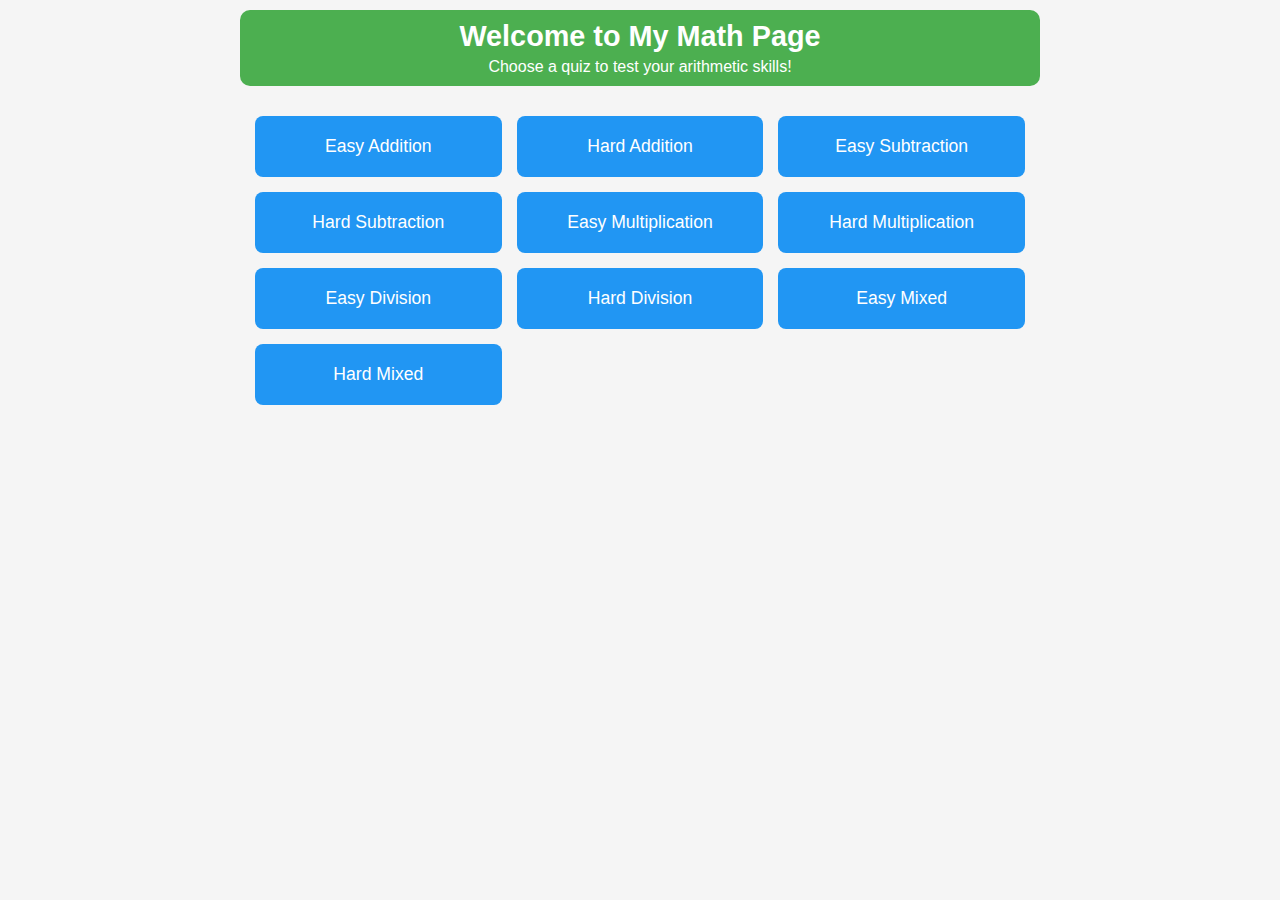
<file: index.html>
<!DOCTYPE html>
<html lang="en">
<head>
    <meta charset="UTF-8">
    <meta name="viewport" content="width=device-width, initial-scale=1.0">
    <title>My Math Page</title>
    <link rel="stylesheet" href="style.css">
</head>
<body>
    <div class="header">
        <h1>Welcome to My Math Page</h1>
        <p>Choose a quiz to test your arithmetic skills!</p>
    </div>

    <div class="quiz-grid">
        <button class="quiz-button" onclick="window.location.href='add1.html'">
            Easy Addition
        </button>
        <button class="quiz-button" onclick="window.location.href='add2.html'">
            Hard Addition
        </button>
        <button class="quiz-button" onclick="window.location.href='sub1.html'">
            Easy Subtraction
        </button>
        <button class="quiz-button" onclick="window.location.href='sub2.html'">
            Hard Subtraction
        </button>
        <button class="quiz-button" onclick="window.location.href='mul1.html'">
            Easy Multiplication
        </button>
        <button class="quiz-button" onclick="window.location.href='mul2.html'">
            Hard Multiplication
        </button>
        <button class="quiz-button" onclick="window.location.href='div1.html'">
            Easy Division
        </button>
        <button class="quiz-button" onclick="window.location.href='div2.html'">
            Hard Division
        </button>
        <button class="quiz-button" onclick="window.location.href='mix1.html'">
            Easy Mixed
        </button>
        <button class="quiz-button" onclick="window.location.href='mix2.html'">
            Hard Mixed
        </button>
    </div>

    <script>
        function navigateToQuiz(quizType) {
            // This will be updated when we create the individual quiz pages
            alert(`Navigating to ${quizType} quiz... (Page will be created in next step)`);
            // Will be updated to: window.location.href = `${quizType}.html`;
        }
    </script>
</body>
</html>
</file>
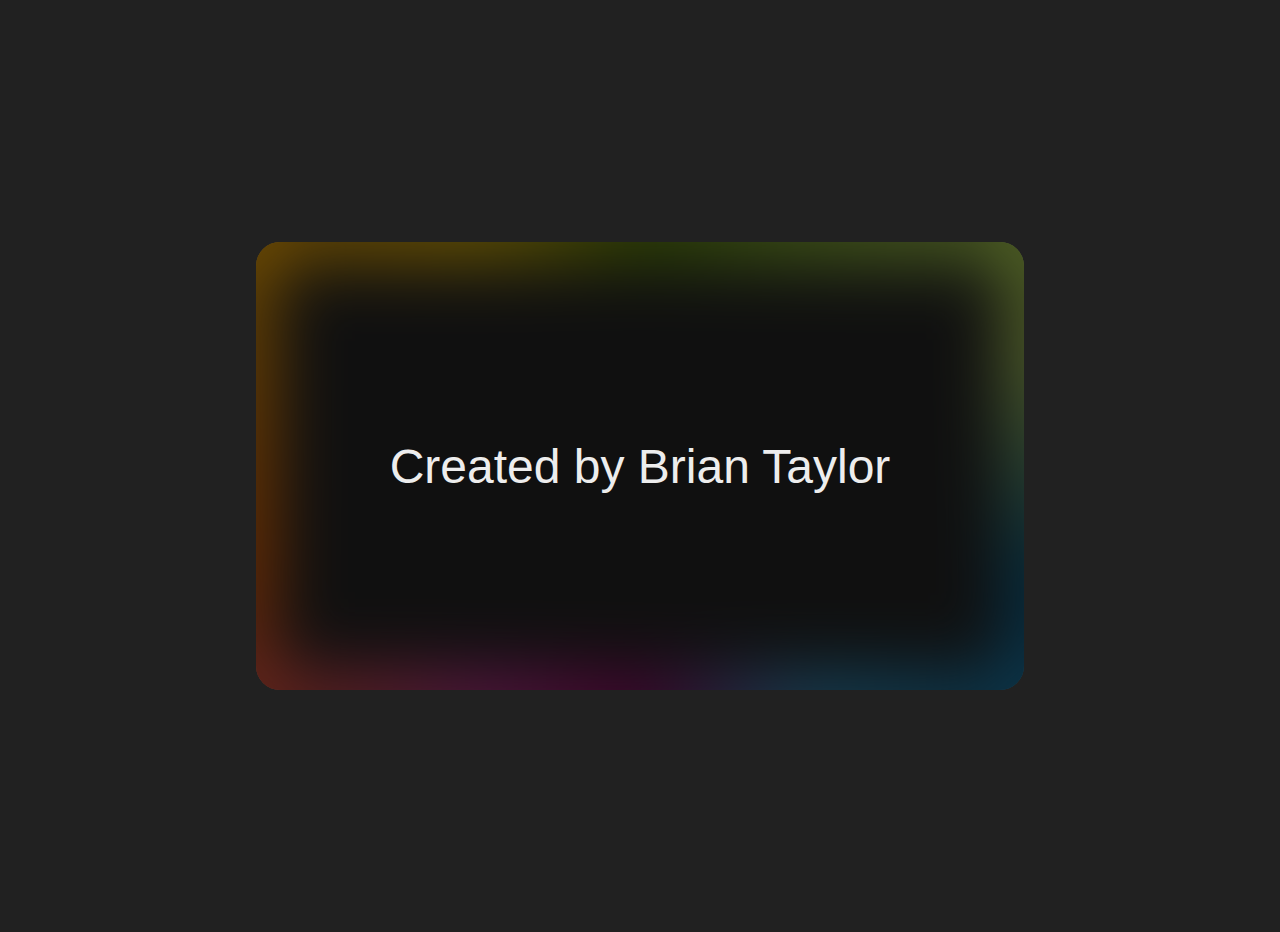
<file: about.html>
<!DOCTYPE html>
<html>
<head>
    <style>
        @property --a {
            syntax: '<angle>';
            initial-value: 0deg;
            inherits: false;
        }

        .card {
            overflow: hidden;
            position: relative;
            width: Min(20em, 80vmin);
            aspect-ratio: 1.8;
            border-radius: .5em;
            place-self: center;
            place-content: center;
            padding: .5em;
            color: #ededed;
            font: clamp(1em, 3vw + 3vh, 3em) sans-serif;
            text-align: center;
            /*text-transform: uppercase;*/
            text-wrap: balance;
            background: rgba(0, 0, 0, 0.5);
        }

        .card::before {
            position: absolute;
            z-index: -1;
            inset: -1em;
            border: solid 1.25em;
            border-image: conic-gradient(
                from var(--a),
                #669900, #99cc33, #ccee66,
                #006699, #3399cc, #990066,
                #cc3399, #ff6600, #ff9900,
                #ffcc00, #669900
            ) 1;
            filter: blur(.75em);
            animation: a 4s linear infinite;
            content: '';
        }

        @keyframes a { 
            to { 
                --a: 1turn 
            } 
        }

        html { 
            min-height: 100vh;
            display: grid;
            place-items: center;
            background-color: #212121;
            margin: 0;
            padding: 1rem;
        }
    </style>
</head>
<body>
    <div class="card">Created by Brian Taylor</div>
</body>
</html>
</file>
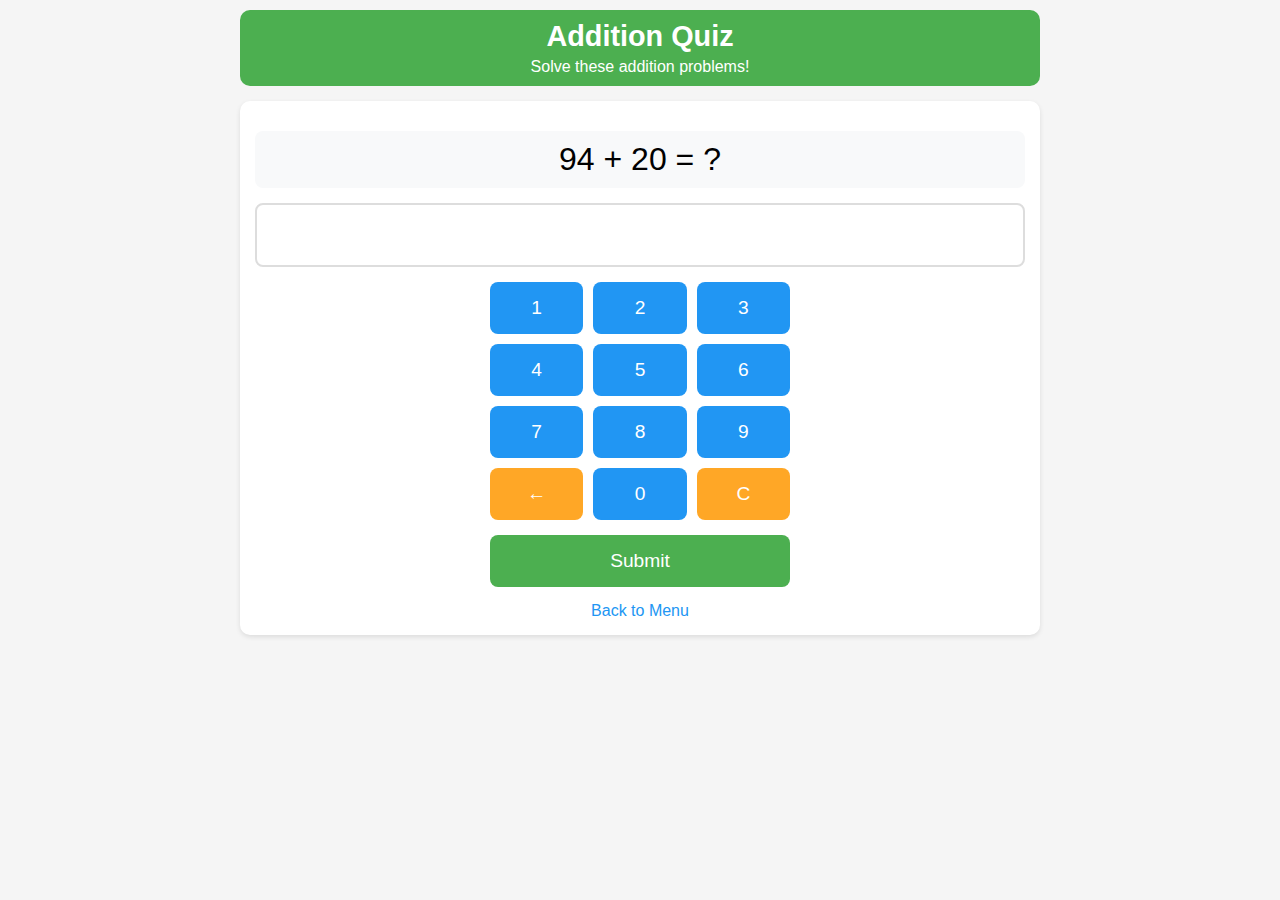
<file: add1.html>
<!DOCTYPE html>
<html lang="en">
<head>
    <meta charset="UTF-8">
    <meta name="viewport" content="width=device-width, initial-scale=1.0">
    <title>Addition Quiz - My Math Page</title>
    <link rel="stylesheet" href="style.css">
</head>
<body>
    <div class="header">
        <h1>Addition Quiz</h1>
        <p>Solve these addition problems!</p>
    </div>

    <div class="quiz-container">
        <div class="problem" id="problem"></div>
        <div class="answer-display" id="answer"></div>
        
        <div class="keypad">
            <button class="key" onclick="appendDigit('1')">1</button>
            <button class="key" onclick="appendDigit('2')">2</button>
            <button class="key" onclick="appendDigit('3')">3</button>
            <button class="key" onclick="appendDigit('4')">4</button>
            <button class="key" onclick="appendDigit('5')">5</button>
            <button class="key" onclick="appendDigit('6')">6</button>
            <button class="key" onclick="appendDigit('7')">7</button>
            <button class="key" onclick="appendDigit('8')">8</button>
            <button class="key" onclick="appendDigit('9')">9</button>
            <button class="key back" onclick="backspace()">←</button>
            <button class="key" onclick="appendDigit('0')">0</button>
            <button class="key back" onclick="clearAnswer()">C</button>
        </div>

        <button class="submit-btn" id="submit-btn" onclick="checkAnswer()">Submit</button>
        <button class="next-btn" id="next-btn" onclick="nextProblem()">Next Problem</button>
        <a href="index.html" class="back-to-menu">Back to Menu</a>
    </div>

    <script>
        let currentProblem = {
            num1: 0,
            num2: 0,
            answer: 0
        };

        function generateProblem() {
            // Generate random numbers (1-99 for first number, 1-99 for second number)
            currentProblem.num1 = Math.floor(Math.random() * 99) + 1;
            currentProblem.num2 = Math.floor(Math.random() * 99) + 1;
            currentProblem.answer = currentProblem.num1 + currentProblem.num2;
            
            // Display the problem
            document.getElementById('problem').textContent = 
                `${currentProblem.num1} + ${currentProblem.num2} = ?`;
            
            // Clear the answer display
            clearAnswer();
            
            // Reset display and buttons
            const answerDisplay = document.getElementById('answer');
            answerDisplay.classList.remove('answer-correct', 'answer-incorrect');
            document.getElementById('submit-btn').style.display = 'block';
            document.getElementById('next-btn').style.display = 'none';
        }

        function appendDigit(digit) {
            const answerDisplay = document.getElementById('answer');
            if (answerDisplay.textContent.length < 3) { // Limit to 3 digits
                answerDisplay.textContent += digit;
            }
        }

        function backspace() {
            const answerDisplay = document.getElementById('answer');
            answerDisplay.textContent = answerDisplay.textContent.slice(0, -1);
        }

        function clearAnswer() {
            const answerDisplay = document.getElementById('answer');
            answerDisplay.textContent = '';
            answerDisplay.classList.remove('answer-correct', 'answer-incorrect');
        }

        function checkAnswer() {
            const answerDisplay = document.getElementById('answer');
            const userAnswer = parseInt(answerDisplay.textContent);
            
            if (userAnswer === currentProblem.answer) {
                // Correct answer
                answerDisplay.classList.add('answer-correct');
                answerDisplay.classList.remove('answer-incorrect');
                // Show next button and hide submit button
                document.getElementById('submit-btn').style.display = 'none';
                document.getElementById('next-btn').style.display = 'block';
            } else {
                // Incorrect answer - clear the input but keep the Submit button visible
                answerDisplay.classList.add('answer-incorrect');
                answerDisplay.classList.remove('answer-correct');
                // Clear the answer after a short delay to show the red feedback
                setTimeout(() => {
                    clearAnswer();
                }, 500);
            }
        }

        function nextProblem() {
            generateProblem();
        }

        // Initialize with first problem when page loads
        window.onload = generateProblem;
    </script>
</body>
</html>
</file>
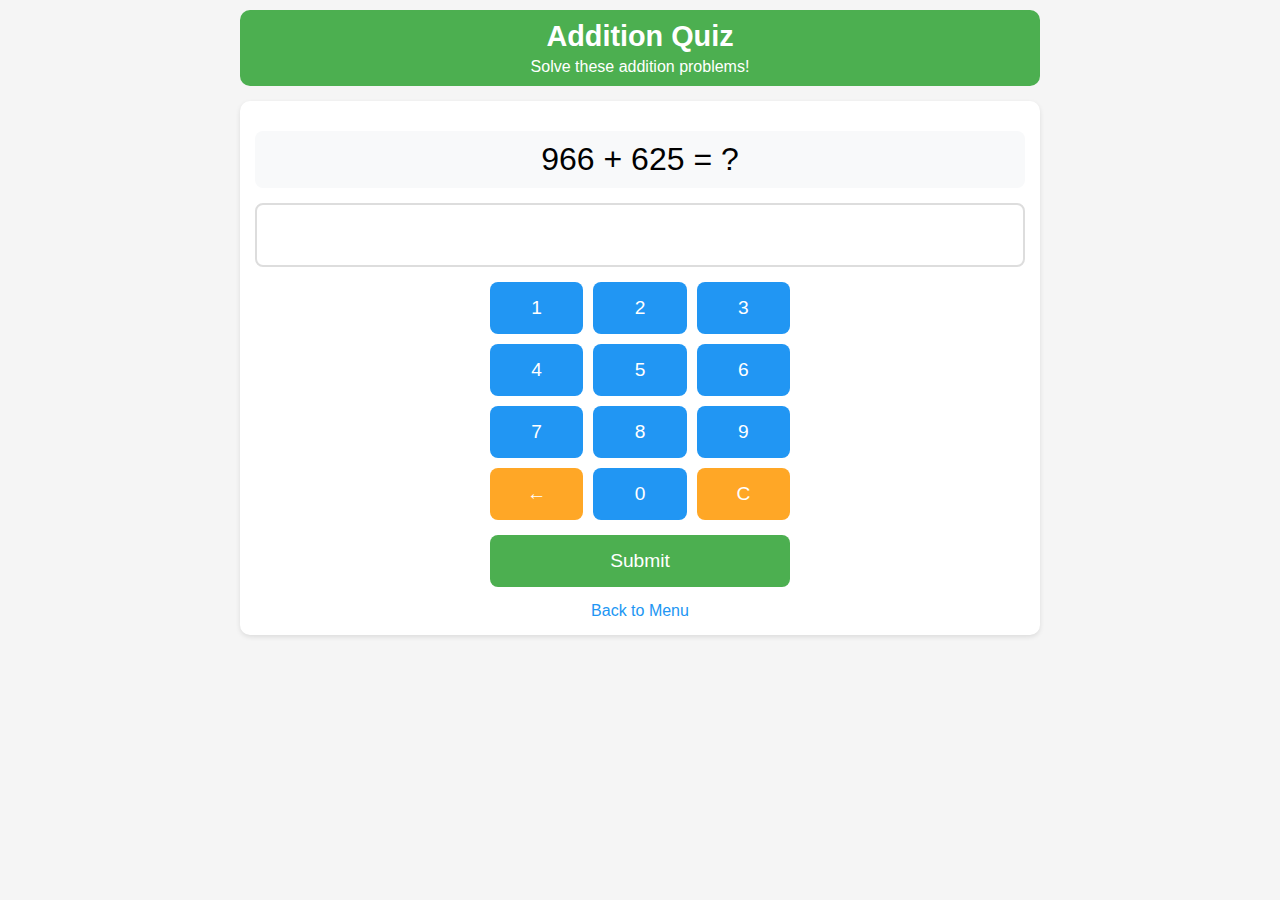
<file: add2.html>
<!DOCTYPE html>
<html lang="en">
<head>
    <meta charset="UTF-8">
    <meta name="viewport" content="width=device-width, initial-scale=1.0">
    <title>Hard Addition Quiz - My Math Page</title>
    <link rel="stylesheet" href="style.css">
</head>
<body>
    <div class="header">
        <h1>Addition Quiz</h1>
        <p>Solve these addition problems!</p>
    </div>

    <div class="quiz-container">
        <div class="problem" id="problem"></div>
        <div class="answer-display" id="answer"></div>
        
        <div class="keypad">
            <button class="key" onclick="appendDigit('1')">1</button>
            <button class="key" onclick="appendDigit('2')">2</button>
            <button class="key" onclick="appendDigit('3')">3</button>
            <button class="key" onclick="appendDigit('4')">4</button>
            <button class="key" onclick="appendDigit('5')">5</button>
            <button class="key" onclick="appendDigit('6')">6</button>
            <button class="key" onclick="appendDigit('7')">7</button>
            <button class="key" onclick="appendDigit('8')">8</button>
            <button class="key" onclick="appendDigit('9')">9</button>
            <button class="key back" onclick="backspace()">←</button>
            <button class="key" onclick="appendDigit('0')">0</button>
            <button class="key back" onclick="clearAnswer()">C</button>
        </div>

        <button class="submit-btn" id="submit-btn" onclick="checkAnswer()">Submit</button>
        <button class="next-btn" id="next-btn" onclick="nextProblem()">Next Problem</button>
        <a href="index.html" class="back-to-menu">Back to Menu</a>
    </div>

    <script>
        let currentProblem = {
            num1: 0,
            num2: 0,
            answer: 0
        };

        function generateProblem() {
            // Generate random numbers (100-999 for both numbers)
            currentProblem.num1 = Math.floor(Math.random() * 900) + 100;
            currentProblem.num2 = Math.floor(Math.random() * 900) + 100;
            currentProblem.answer = currentProblem.num1 + currentProblem.num2;
            
            // Display the problem
            document.getElementById('problem').textContent = 
                `${currentProblem.num1} + ${currentProblem.num2} = ?`;
            
            // Clear the answer display
            clearAnswer();
            
            // Reset display and buttons
            const answerDisplay = document.getElementById('answer');
            answerDisplay.classList.remove('answer-correct', 'answer-incorrect');
            document.getElementById('submit-btn').style.display = 'block';
            document.getElementById('next-btn').style.display = 'none';
        }

        function appendDigit(digit) {
            const answerDisplay = document.getElementById('answer');
            if (answerDisplay.textContent.length < 4) { // Allow up to 4 digits (sum of two 3-digit numbers)
                answerDisplay.textContent += digit;
            }
        }

        function backspace() {
            const answerDisplay = document.getElementById('answer');
            answerDisplay.textContent = answerDisplay.textContent.slice(0, -1);
        }

        function clearAnswer() {
            const answerDisplay = document.getElementById('answer');
            answerDisplay.textContent = '';
            answerDisplay.classList.remove('answer-correct', 'answer-incorrect');
        }

        function checkAnswer() {
            const answerDisplay = document.getElementById('answer');
            const userAnswer = parseInt(answerDisplay.textContent);
            
            if (userAnswer === currentProblem.answer) {
                // Correct answer
                answerDisplay.classList.add('answer-correct');
                answerDisplay.classList.remove('answer-incorrect');
                // Show next button and hide submit button
                document.getElementById('submit-btn').style.display = 'none';
                document.getElementById('next-btn').style.display = 'block';
            } else {
                // Incorrect answer - show red feedback briefly before clearing
                answerDisplay.classList.add('answer-incorrect');
                answerDisplay.classList.remove('answer-correct');
                setTimeout(() => {
                    clearAnswer();
                }, 500);
            }
        }

        function nextProblem() {
            generateProblem();
        }

        // Initialize with first problem when page loads
        window.onload = generateProblem;
    </script>
</body>
</html>
</file>
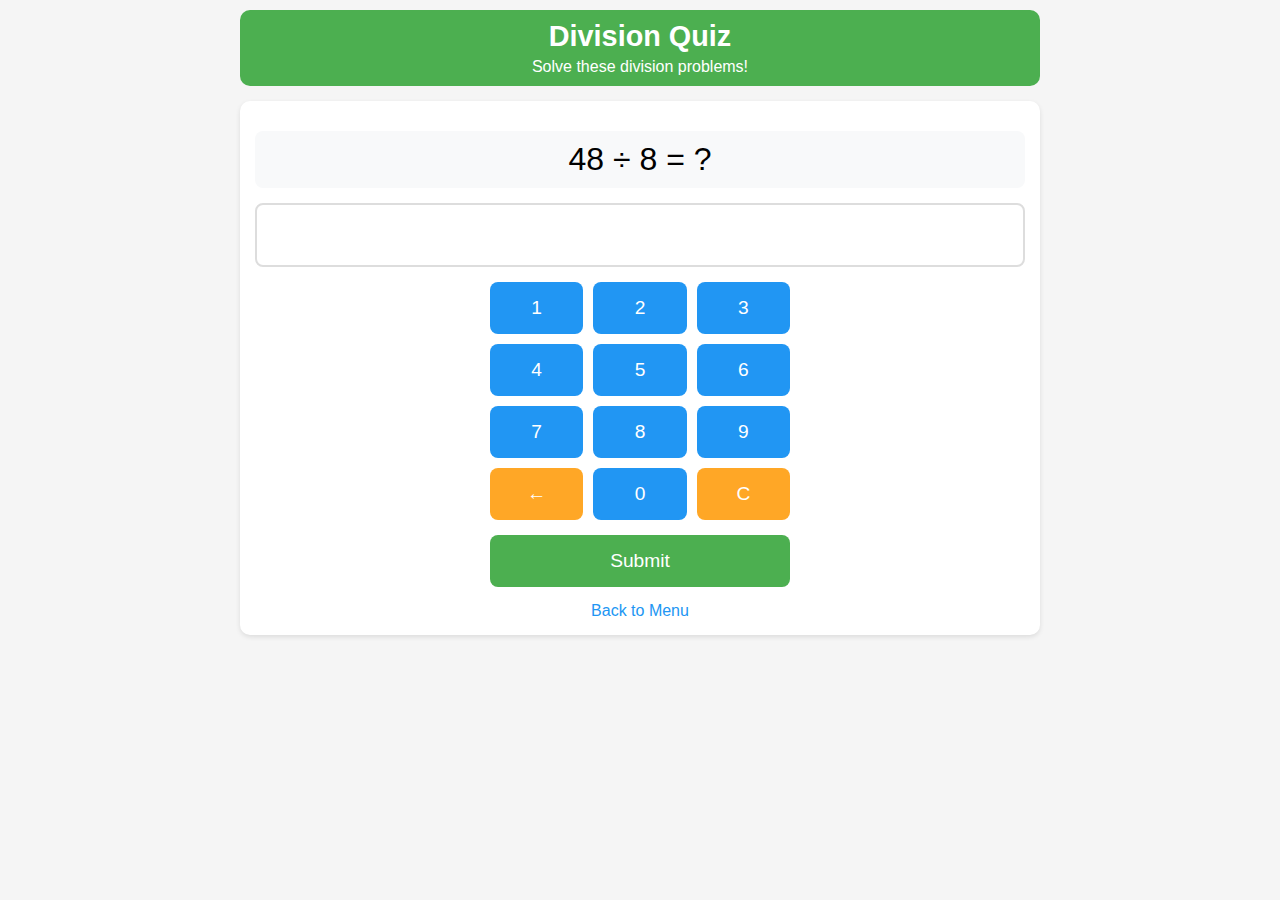
<file: div1.html>
<!DOCTYPE html>
<html lang="en">
<head>
    <meta charset="UTF-8">
    <meta name="viewport" content="width=device-width, initial-scale=1.0">
    <title>Easy Division Quiz - My Math Page</title>
    <link rel="stylesheet" href="style.css">
</head>
<body>
    <div class="header">
        <h1>Division Quiz</h1>
        <p>Solve these division problems!</p>
    </div>

    <div class="quiz-container">
        <div class="problem" id="problem"></div>
        <div class="answer-display" id="answer"></div>
        
        <div class="keypad">
            <button class="key" onclick="appendDigit('1')">1</button>
            <button class="key" onclick="appendDigit('2')">2</button>
            <button class="key" onclick="appendDigit('3')">3</button>
            <button class="key" onclick="appendDigit('4')">4</button>
            <button class="key" onclick="appendDigit('5')">5</button>
            <button class="key" onclick="appendDigit('6')">6</button>
            <button class="key" onclick="appendDigit('7')">7</button>
            <button class="key" onclick="appendDigit('8')">8</button>
            <button class="key" onclick="appendDigit('9')">9</button>
            <button class="key back" onclick="backspace()">←</button>
            <button class="key" onclick="appendDigit('0')">0</button>
            <button class="key back" onclick="clearAnswer()">C</button>
        </div>

        <button class="submit-btn" id="submit-btn" onclick="checkAnswer()">Submit</button>
        <button class="next-btn" id="next-btn" onclick="nextProblem()">Next Problem</button>
        <a href="index.html" class="back-to-menu">Back to Menu</a>
    </div>

    <script>
        let currentProblem = {
            dividend: 0,
            divisor: 0,
            answer: 0
        };

        function generateProblem() {
            // First decide what the answer (quotient) will be (2-12)
            currentProblem.answer = Math.floor(Math.random() * 11) + 2;  // 2 to 12
            
            // Generate divisor (2-12)
            currentProblem.divisor = Math.floor(Math.random() * 11) + 2;  // 2 to 12
            
            // Calculate dividend (answer × divisor, which will be ≤ 120)
            currentProblem.dividend = currentProblem.answer * currentProblem.divisor;
            
            // Display the problem
            document.getElementById('problem').textContent = 
                `${currentProblem.dividend} ÷ ${currentProblem.divisor} = ?`;
            
            // Clear the answer display
            clearAnswer();
            
            // Reset display and buttons
            const answerDisplay = document.getElementById('answer');
            answerDisplay.classList.remove('answer-correct', 'answer-incorrect');
            document.getElementById('submit-btn').style.display = 'block';
            document.getElementById('next-btn').style.display = 'none';
        }

        function appendDigit(digit) {
            const answerDisplay = document.getElementById('answer');
            if (answerDisplay.textContent.length < 2) { // Maximum answer is 12
                answerDisplay.textContent += digit;
            }
        }

        function backspace() {
            const answerDisplay = document.getElementById('answer');
            answerDisplay.textContent = answerDisplay.textContent.slice(0, -1);
        }

        function clearAnswer() {
            const answerDisplay = document.getElementById('answer');
            answerDisplay.textContent = '';
            answerDisplay.classList.remove('answer-correct', 'answer-incorrect');
        }

        function checkAnswer() {
            const answerDisplay = document.getElementById('answer');
            const userAnswer = parseInt(answerDisplay.textContent);
            
            if (userAnswer === currentProblem.answer) {
                // Correct answer
                answerDisplay.classList.add('answer-correct');
                answerDisplay.classList.remove('answer-incorrect');
                // Show next button and hide submit button
                document.getElementById('submit-btn').style.display = 'none';
                document.getElementById('next-btn').style.display = 'block';
            } else {
                // Incorrect answer - show red feedback briefly before clearing
                answerDisplay.classList.add('answer-incorrect');
                answerDisplay.classList.remove('answer-correct');
                setTimeout(() => {
                    clearAnswer();
                }, 500);
            }
        }

        function nextProblem() {
            generateProblem();
        }

        // Initialize with first problem when page loads
        window.onload = generateProblem;
    </script>
</body>
</html>
</file>
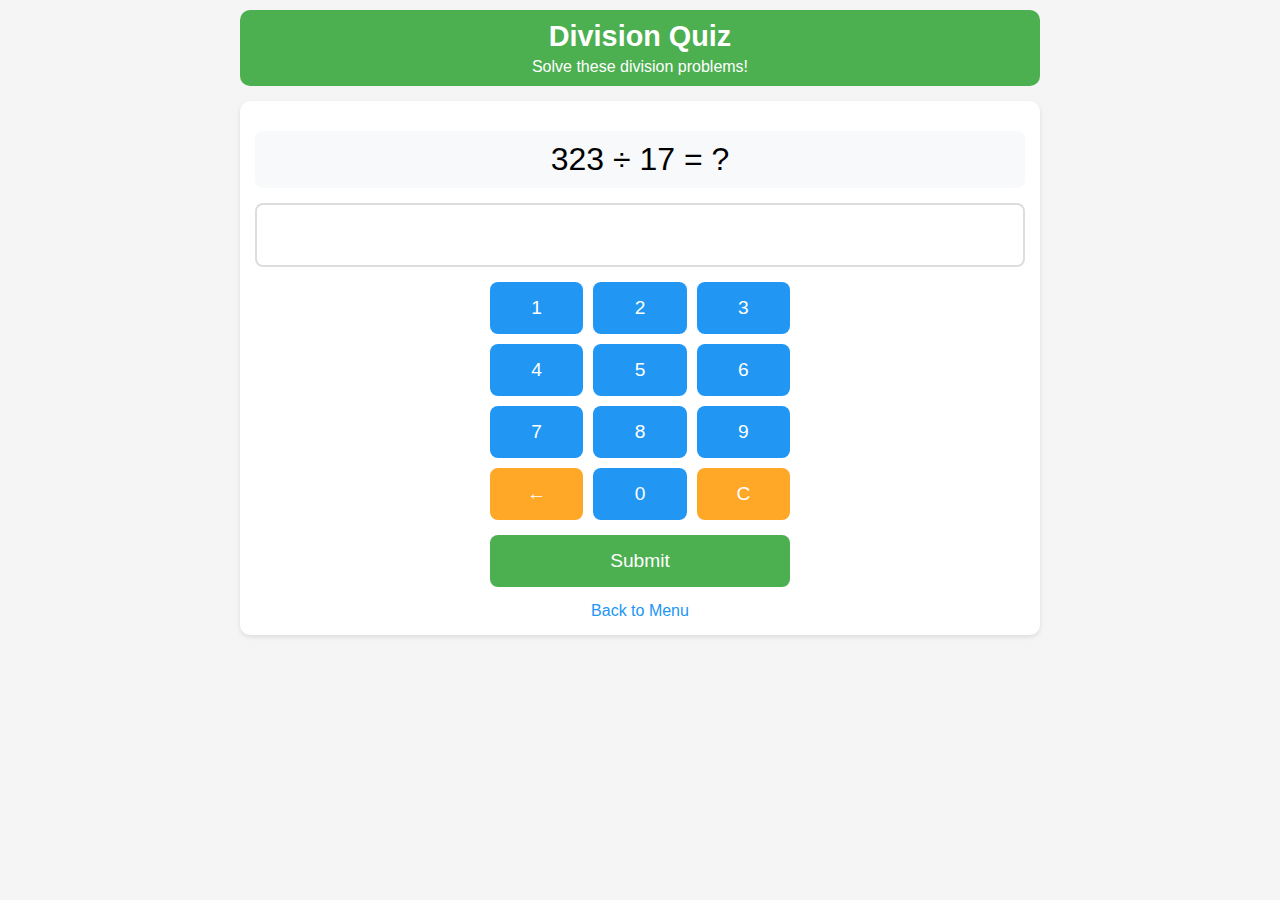
<file: div2.html>
<!DOCTYPE html>
<html lang="en">
<head>
    <!-- [Previous head content remains exactly the same] -->
    <meta charset="UTF-8">
    <meta name="viewport" content="width=device-width, initial-scale=1.0">
    <title>Hard Division Quiz - My Math Page</title>
    <link rel="stylesheet" href="style.css">
</head>
<body>
    <div class="header">
        <h1>Division Quiz</h1>
        <p>Solve these division problems!</p>
    </div>

    <div class="quiz-container">
        <div class="problem" id="problem"></div>
        <div class="answer-display" id="answer"></div>
        
        <div class="keypad">
            <button class="key" onclick="appendDigit('1')">1</button>
            <button class="key" onclick="appendDigit('2')">2</button>
            <button class="key" onclick="appendDigit('3')">3</button>
            <button class="key" onclick="appendDigit('4')">4</button>
            <button class="key" onclick="appendDigit('5')">5</button>
            <button class="key" onclick="appendDigit('6')">6</button>
            <button class="key" onclick="appendDigit('7')">7</button>
            <button class="key" onclick="appendDigit('8')">8</button>
            <button class="key" onclick="appendDigit('9')">9</button>
            <button class="key back" onclick="backspace()">←</button>
            <button class="key" onclick="appendDigit('0')">0</button>
            <button class="key back" onclick="clearAnswer()">C</button>
        </div>

        <button class="submit-btn" id="submit-btn" onclick="checkAnswer()">Submit</button>
        <button class="next-btn" id="next-btn" onclick="nextProblem()">Next Problem</button>
        <a href="index.html" class="back-to-menu">Back to Menu</a>
    </div>

    <script>
        let currentProblem = {
            dividend: 0,
            divisor: 0,
            answer: 0
        };

        function generateProblem() {
            do {
                // First decide what the answer (quotient) will be (3-30)
                currentProblem.answer = Math.floor(Math.random() * 28) + 3;  // 3 to 30
                
                // Generate divisor (3-25)
                currentProblem.divisor = Math.floor(Math.random() * 23) + 3;  // 3 to 25
                
                // Calculate dividend (answer × divisor)
                currentProblem.dividend = currentProblem.answer * currentProblem.divisor;
                
                // Repeat if dividend is less than 50
            } while (currentProblem.dividend < 50);
            
            // Display the problem
            document.getElementById('problem').textContent = 
                `${currentProblem.dividend} ÷ ${currentProblem.divisor} = ?`;
            
            // Clear the answer display
            clearAnswer();
            
            // Reset display and buttons
            const answerDisplay = document.getElementById('answer');
            answerDisplay.classList.remove('answer-correct', 'answer-incorrect');
            document.getElementById('submit-btn').style.display = 'block';
            document.getElementById('next-btn').style.display = 'none';
        }

        function appendDigit(digit) {
            const answerDisplay = document.getElementById('answer');
            if (answerDisplay.textContent.length < 2) { // Maximum answer is 30
                answerDisplay.textContent += digit;
            }
        }

        function backspace() {
            const answerDisplay = document.getElementById('answer');
            answerDisplay.textContent = answerDisplay.textContent.slice(0, -1);
        }

        function clearAnswer() {
            const answerDisplay = document.getElementById('answer');
            answerDisplay.textContent = '';
            answerDisplay.classList.remove('answer-correct', 'answer-incorrect');
        }

        function checkAnswer() {
            const answerDisplay = document.getElementById('answer');
            const userAnswer = parseInt(answerDisplay.textContent);
            
            if (userAnswer === currentProblem.answer) {
                // Correct answer
                answerDisplay.classList.add('answer-correct');
                answerDisplay.classList.remove('answer-incorrect');
                // Show next button and hide submit button
                document.getElementById('submit-btn').style.display = 'none';
                document.getElementById('next-btn').style.display = 'block';
            } else {
                // Incorrect answer - show red feedback briefly before clearing
                answerDisplay.classList.add('answer-incorrect');
                answerDisplay.classList.remove('answer-correct');
                setTimeout(() => {
                    clearAnswer();
                }, 500);
            }
        }

        function nextProblem() {
            generateProblem();
        }

        // Initialize with first problem when page loads
        window.onload = generateProblem;
    </script>
</body>
</html>
</file>
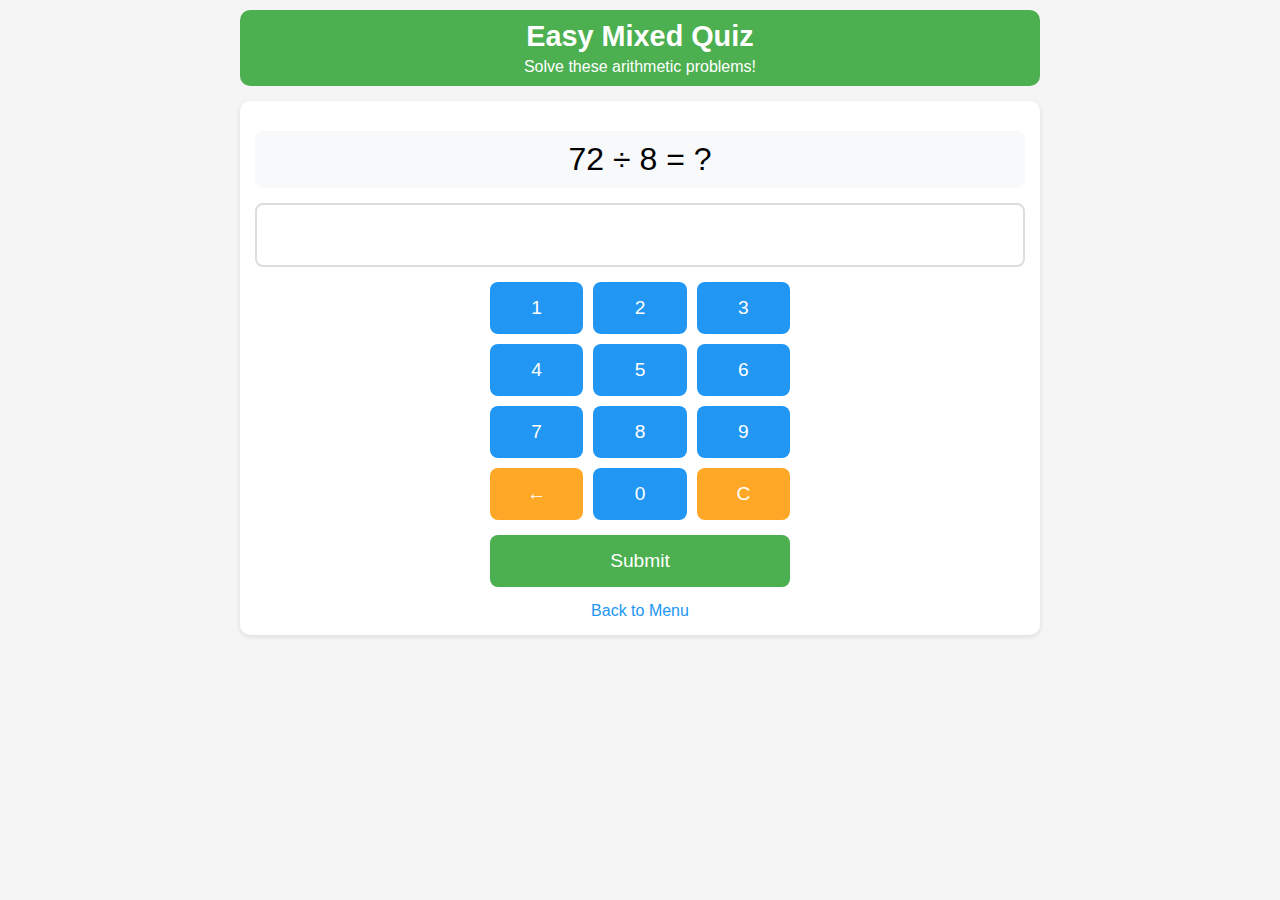
<file: mix1.html>
<!DOCTYPE html>
<html lang="en">
<head>
    <meta charset="UTF-8">
    <meta name="viewport" content="width=device-width, initial-scale=1.0">
    <title>Easy Mixed Quiz - My Math Page</title>
    <link rel="stylesheet" href="style.css">
</head>
<body>
    <div class="header">
        <h1>Easy Mixed Quiz</h1>
        <p>Solve these arithmetic problems!</p>
    </div>

    <div class="quiz-container">
        <div class="problem" id="problem"></div>
        <div class="answer-display" id="answer"></div>
        
        <div class="keypad">
            <button class="key" onclick="appendDigit('1')">1</button>
            <button class="key" onclick="appendDigit('2')">2</button>
            <button class="key" onclick="appendDigit('3')">3</button>
            <button class="key" onclick="appendDigit('4')">4</button>
            <button class="key" onclick="appendDigit('5')">5</button>
            <button class="key" onclick="appendDigit('6')">6</button>
            <button class="key" onclick="appendDigit('7')">7</button>
            <button class="key" onclick="appendDigit('8')">8</button>
            <button class="key" onclick="appendDigit('9')">9</button>
            <button class="key back" onclick="backspace()">←</button>
            <button class="key" onclick="appendDigit('0')">0</button>
            <button class="key back" onclick="clearAnswer()">C</button>
        </div>

        <button class="submit-btn" id="submit-btn" onclick="checkAnswer()">Submit</button>
        <button class="next-btn" id="next-btn" onclick="nextProblem()">Next Problem</button>
        <a href="index.html" class="back-to-menu">Back to Menu</a>
    </div>

    <script>
        let currentProblem = {
            num1: 0,
            num2: 0,
            answer: 0,
            operator: '+'
        };

        function generateAdditionProblem() {
            currentProblem.num1 = Math.floor(Math.random() * 89) + 11; // 11-99
            currentProblem.num2 = Math.floor(Math.random() * 89) + 11; // 11-99
            currentProblem.answer = currentProblem.num1 + currentProblem.num2;
            currentProblem.operator = '+';
        }

        function generateSubtractionProblem() {
            currentProblem.num1 = Math.floor(Math.random() * 89) + 11; // 11-99
            currentProblem.num2 = Math.floor(Math.random() * (currentProblem.num1 - 1)) + 1;
            currentProblem.answer = currentProblem.num1 - currentProblem.num2;
            currentProblem.operator = '-';
        }

        function generateMultiplicationProblem() {
            currentProblem.num1 = Math.floor(Math.random() * 14) + 2; // 2-15
            currentProblem.num2 = Math.floor(Math.random() * 14) + 2; // 2-15
            currentProblem.answer = currentProblem.num1 * currentProblem.num2;
            currentProblem.operator = '×';
        }

        function generateDivisionProblem() {
            currentProblem.answer = Math.floor(Math.random() * 11) + 2; // 2-12
            currentProblem.num2 = Math.floor(Math.random() * 11) + 2;  // 2-12
            currentProblem.num1 = currentProblem.answer * currentProblem.num2;
            currentProblem.operator = '÷';
        }

        function generateProblem() {
            // Randomly choose which type of problem to generate
            const problemType = Math.floor(Math.random() * 4);
            
            switch(problemType) {
                case 0:
                    generateAdditionProblem();
                    break;
                case 1:
                    generateSubtractionProblem();
                    break;
                case 2:
                    generateMultiplicationProblem();
                    break;
                case 3:
                    generateDivisionProblem();
                    break;
            }
            
            // Display the problem
            document.getElementById('problem').textContent = 
                `${currentProblem.num1} ${currentProblem.operator} ${currentProblem.num2} = ?`;
            
            // Clear the answer display
            clearAnswer();
            
            // Reset display and buttons
            const answerDisplay = document.getElementById('answer');
            answerDisplay.classList.remove('answer-correct', 'answer-incorrect');
            document.getElementById('submit-btn').style.display = 'block';
            document.getElementById('next-btn').style.display = 'none';
        }

        function appendDigit(digit) {
            const answerDisplay = document.getElementById('answer');
            // Allow 3 digits for addition and multiplication, 2 for others
            const maxLength = (currentProblem.operator === '+' || currentProblem.operator === '×') ? 3 : 2;
            if (answerDisplay.textContent.length < maxLength) {
                answerDisplay.textContent += digit;
            }
        }

        function backspace() {
            const answerDisplay = document.getElementById('answer');
            answerDisplay.textContent = answerDisplay.textContent.slice(0, -1);
        }

        function clearAnswer() {
            const answerDisplay = document.getElementById('answer');
            answerDisplay.textContent = '';
            answerDisplay.classList.remove('answer-correct', 'answer-incorrect');
        }

        function checkAnswer() {
            const answerDisplay = document.getElementById('answer');
            const userAnswer = parseInt(answerDisplay.textContent);
            
            if (userAnswer === currentProblem.answer) {
                // Correct answer
                answerDisplay.classList.add('answer-correct');
                answerDisplay.classList.remove('answer-incorrect');
                // Show next button and hide submit button
                document.getElementById('submit-btn').style.display = 'none';
                document.getElementById('next-btn').style.display = 'block';
            } else {
                // Incorrect answer - show red feedback briefly before clearing
                answerDisplay.classList.add('answer-incorrect');
                answerDisplay.classList.remove('answer-correct');
                setTimeout(() => {
                    clearAnswer();
                }, 500);
            }
        }

        function nextProblem() {
            generateProblem();
        }

        // Initialize with first problem when page loads
        window.onload = generateProblem;
    </script>
</body>
</html>
</file>
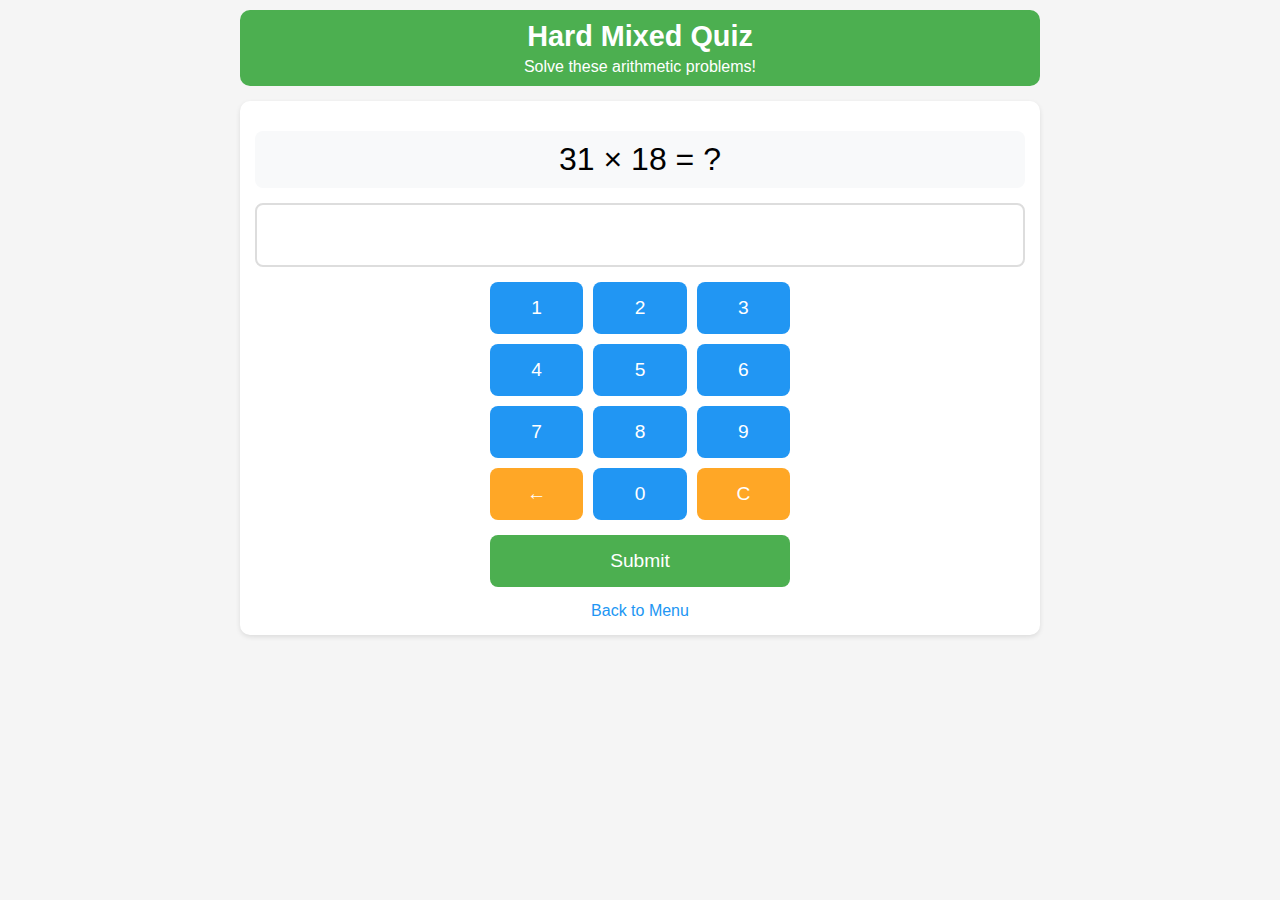
<file: mix2.html>
<!DOCTYPE html>
<html lang="en">
<head>
    <meta charset="UTF-8">
    <meta name="viewport" content="width=device-width, initial-scale=1.0">
    <title>Hard Mixed Quiz - My Math Page</title>
    <link rel="stylesheet" href="style.css">
</head>
<body>
    <div class="header">
        <h1>Hard Mixed Quiz</h1>
        <p>Solve these arithmetic problems!</p>
    </div>

    <div class="quiz-container">
        <div class="problem" id="problem"></div>
        <div class="answer-display" id="answer"></div>
        
        <div class="keypad">
            <button class="key" onclick="appendDigit('1')">1</button>
            <button class="key" onclick="appendDigit('2')">2</button>
            <button class="key" onclick="appendDigit('3')">3</button>
            <button class="key" onclick="appendDigit('4')">4</button>
            <button class="key" onclick="appendDigit('5')">5</button>
            <button class="key" onclick="appendDigit('6')">6</button>
            <button class="key" onclick="appendDigit('7')">7</button>
            <button class="key" onclick="appendDigit('8')">8</button>
            <button class="key" onclick="appendDigit('9')">9</button>
            <button class="key back" onclick="backspace()">←</button>
            <button class="key" onclick="appendDigit('0')">0</button>
            <button class="key back" onclick="clearAnswer()">C</button>
        </div>

        <button class="submit-btn" id="submit-btn" onclick="checkAnswer()">Submit</button>
        <button class="next-btn" id="next-btn" onclick="nextProblem()">Next Problem</button>
        <a href="index.html" class="back-to-menu">Back to Menu</a>
    </div>

    <script>
        let currentProblem = {
            num1: 0,
            num2: 0,
            answer: 0,
            operator: '+',
            maxDigits: 3
        };

        function generateAdditionProblem() {
            currentProblem.num1 = Math.floor(Math.random() * 900) + 100; // 100-999
            currentProblem.num2 = Math.floor(Math.random() * 900) + 100; // 100-999
            currentProblem.answer = currentProblem.num1 + currentProblem.num2;
            currentProblem.operator = '+';
            currentProblem.maxDigits = 4; // For answers up to 1998
        }

        function generateSubtractionProblem() {
            currentProblem.num1 = Math.floor(Math.random() * 700) + 300; // 300-999
            
            // Randomly choose between 2 and 3 digits for second number
            const useThreeDigits = Math.random() < 0.5;
            if (useThreeDigits) {
                currentProblem.num2 = Math.floor(Math.random() * (currentProblem.num1 - 100)) + 100;
            } else {
                currentProblem.num2 = Math.floor(Math.random() * 90) + 10;
            }
            
            currentProblem.answer = currentProblem.num1 - currentProblem.num2;
            currentProblem.operator = '-';
            currentProblem.maxDigits = 3;
        }

        function generateMultiplicationProblem() {
            currentProblem.num1 = Math.floor(Math.random() * 21) + 5;  // 5-25
            currentProblem.num2 = Math.floor(Math.random() * 36) + 15; // 15-50
            
            // Randomly decide order of numbers
            if (Math.random() < 0.5) {
                [currentProblem.num1, currentProblem.num2] = [currentProblem.num2, currentProblem.num1];
            }
            
            currentProblem.answer = currentProblem.num1 * currentProblem.num2;
            currentProblem.operator = '×';
            currentProblem.maxDigits = 4;
        }

        function generateDivisionProblem() {
            do {
                currentProblem.answer = Math.floor(Math.random() * 28) + 3;  // 3-30
                currentProblem.num2 = Math.floor(Math.random() * 23) + 3;    // 3-25
                currentProblem.num1 = currentProblem.answer * currentProblem.num2;
            } while (currentProblem.num1 < 50);
            
            currentProblem.operator = '÷';
            currentProblem.maxDigits = 2;
        }

        function generateProblem() {
            // Randomly choose which type of problem to generate
            const problemType = Math.floor(Math.random() * 4);
            
            switch(problemType) {
                case 0:
                    generateAdditionProblem();
                    break;
                case 1:
                    generateSubtractionProblem();
                    break;
                case 2:
                    generateMultiplicationProblem();
                    break;
                case 3:
                    generateDivisionProblem();
                    break;
            }
            
            // Display the problem
            document.getElementById('problem').textContent = 
                `${currentProblem.num1} ${currentProblem.operator} ${currentProblem.num2} = ?`;
            
            // Clear the answer display
            clearAnswer();
            
            // Reset display and buttons
            const answerDisplay = document.getElementById('answer');
            answerDisplay.classList.remove('answer-correct', 'answer-incorrect');
            document.getElementById('submit-btn').style.display = 'block';
            document.getElementById('next-btn').style.display = 'none';
        }

        function appendDigit(digit) {
            const answerDisplay = document.getElementById('answer');
            if (answerDisplay.textContent.length < currentProblem.maxDigits) {
                answerDisplay.textContent += digit;
            }
        }

        function backspace() {
            const answerDisplay = document.getElementById('answer');
            answerDisplay.textContent = answerDisplay.textContent.slice(0, -1);
        }

        function clearAnswer() {
            const answerDisplay = document.getElementById('answer');
            answerDisplay.textContent = '';
            answerDisplay.classList.remove('answer-correct', 'answer-incorrect');
        }

        function checkAnswer() {
            const answerDisplay = document.getElementById('answer');
            const userAnswer = parseInt(answerDisplay.textContent);
            
            if (userAnswer === currentProblem.answer) {
                // Correct answer
                answerDisplay.classList.add('answer-correct');
                answerDisplay.classList.remove('answer-incorrect');
                // Show next button and hide submit button
                document.getElementById('submit-btn').style.display = 'none';
                document.getElementById('next-btn').style.display = 'block';
            } else {
                // Incorrect answer - show red feedback briefly before clearing
                answerDisplay.classList.add('answer-incorrect');
                answerDisplay.classList.remove('answer-correct');
                setTimeout(() => {
                    clearAnswer();
                }, 500);
            }
        }

        function nextProblem() {
            generateProblem();
        }

        // Initialize with first problem when page loads
        window.onload = generateProblem;
    </script>
</body>
</html>
</file>
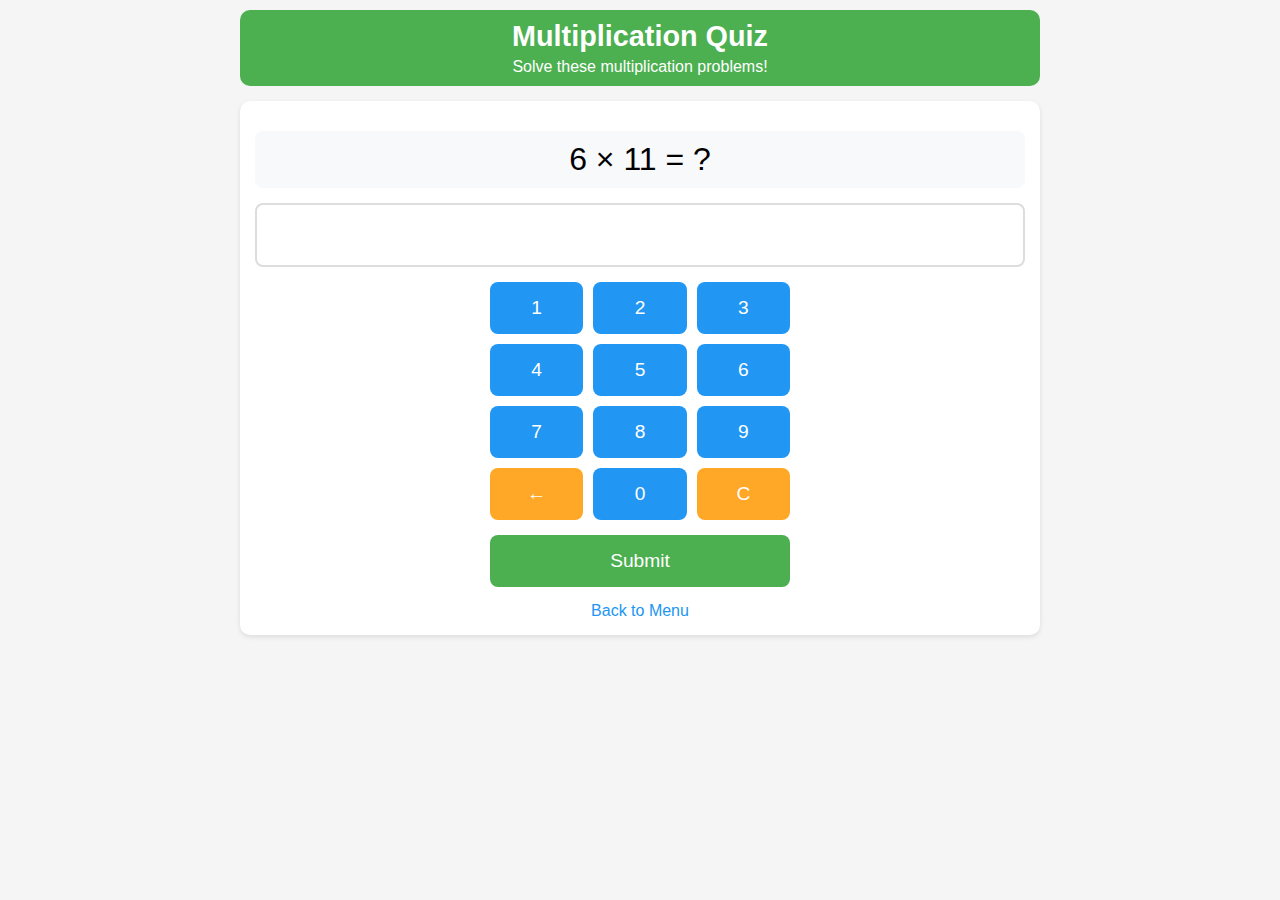
<file: mul1.html>
<!DOCTYPE html>
<html lang="en">
<head>
    <meta charset="UTF-8">
    <meta name="viewport" content="width=device-width, initial-scale=1.0">
    <title>Easy Multiplication Quiz - My Math Page</title>
    <link rel="stylesheet" href="style.css">
</head>
<body>
    <div class="header">
        <h1>Multiplication Quiz</h1>
        <p>Solve these multiplication problems!</p>
    </div>

    <div class="quiz-container">
        <div class="problem" id="problem"></div>
        <div class="answer-display" id="answer"></div>
        
        <div class="keypad">
            <button class="key" onclick="appendDigit('1')">1</button>
            <button class="key" onclick="appendDigit('2')">2</button>
            <button class="key" onclick="appendDigit('3')">3</button>
            <button class="key" onclick="appendDigit('4')">4</button>
            <button class="key" onclick="appendDigit('5')">5</button>
            <button class="key" onclick="appendDigit('6')">6</button>
            <button class="key" onclick="appendDigit('7')">7</button>
            <button class="key" onclick="appendDigit('8')">8</button>
            <button class="key" onclick="appendDigit('9')">9</button>
            <button class="key back" onclick="backspace()">←</button>
            <button class="key" onclick="appendDigit('0')">0</button>
            <button class="key back" onclick="clearAnswer()">C</button>
        </div>

        <button class="submit-btn" id="submit-btn" onclick="checkAnswer()">Submit</button>
        <button class="next-btn" id="next-btn" onclick="nextProblem()">Next Problem</button>
        <a href="index.html" class="back-to-menu">Back to Menu</a>
    </div>

    <script>
        let currentProblem = {
            num1: 0,
            num2: 0,
            answer: 0
        };

        function generateProblem() {
            // Generate numbers between 2 and 15
            currentProblem.num1 = Math.floor(Math.random() * 14) + 2;  // 2 to 15
            currentProblem.num2 = Math.floor(Math.random() * 14) + 2;  // 2 to 15
            
            currentProblem.answer = currentProblem.num1 * currentProblem.num2;
            
            // Display the problem
            document.getElementById('problem').textContent = 
                `${currentProblem.num1} × ${currentProblem.num2} = ?`;
            
            // Clear the answer display
            clearAnswer();
            
            // Reset display and buttons
            const answerDisplay = document.getElementById('answer');
            answerDisplay.classList.remove('answer-correct', 'answer-incorrect');
            document.getElementById('submit-btn').style.display = 'block';
            document.getElementById('next-btn').style.display = 'none';
        }

        function appendDigit(digit) {
            const answerDisplay = document.getElementById('answer');
            if (answerDisplay.textContent.length < 3) { // Maximum answer would be 15 × 15 = 225
                answerDisplay.textContent += digit;
            }
        }

        function backspace() {
            const answerDisplay = document.getElementById('answer');
            answerDisplay.textContent = answerDisplay.textContent.slice(0, -1);
        }

        function clearAnswer() {
            const answerDisplay = document.getElementById('answer');
            answerDisplay.textContent = '';
            answerDisplay.classList.remove('answer-correct', 'answer-incorrect');
        }

        function checkAnswer() {
            const answerDisplay = document.getElementById('answer');
            const userAnswer = parseInt(answerDisplay.textContent);
            
            if (userAnswer === currentProblem.answer) {
                // Correct answer
                answerDisplay.classList.add('answer-correct');
                answerDisplay.classList.remove('answer-incorrect');
                // Show next button and hide submit button
                document.getElementById('submit-btn').style.display = 'none';
                document.getElementById('next-btn').style.display = 'block';
            } else {
                // Incorrect answer - show red feedback briefly before clearing
                answerDisplay.classList.add('answer-incorrect');
                answerDisplay.classList.remove('answer-correct');
                setTimeout(() => {
                    clearAnswer();
                }, 500);
            }
        }

        function nextProblem() {
            generateProblem();
        }

        // Initialize with first problem when page loads
        window.onload = generateProblem;
    </script>
</body>
</html>
</file>
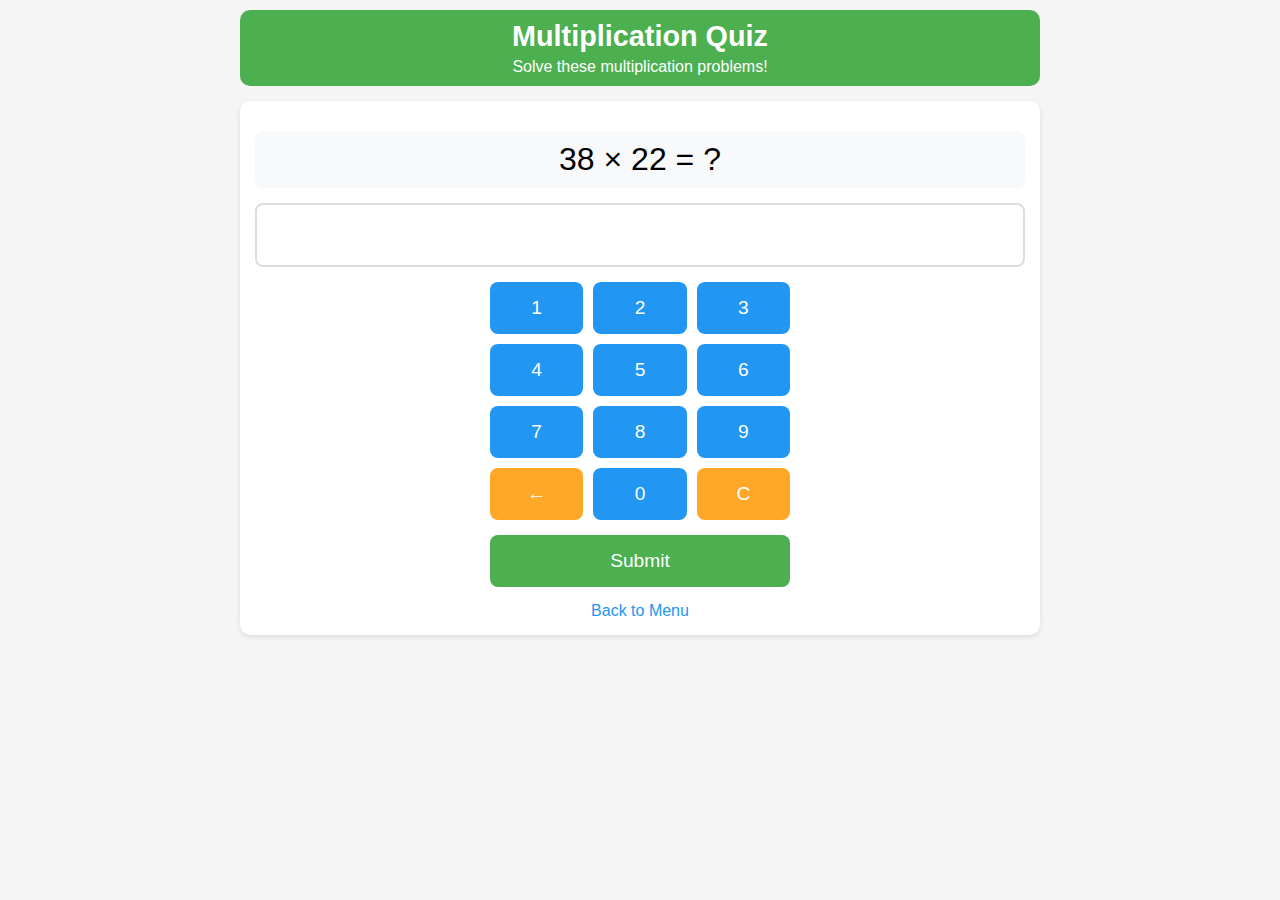
<file: mul2.html>
<!DOCTYPE html>
<html lang="en">
<head>
    <meta charset="UTF-8">
    <meta name="viewport" content="width=device-width, initial-scale=1.0">
    <title>Hard Multiplication Quiz - My Math Page</title>
    <link rel="stylesheet" href="style.css">
</head>
<body>
    <div class="header">
        <h1>Multiplication Quiz</h1>
        <p>Solve these multiplication problems!</p>
    </div>

    <div class="quiz-container">
        <div class="problem" id="problem"></div>
        <div class="answer-display" id="answer"></div>
        
        <div class="keypad">
            <button class="key" onclick="appendDigit('1')">1</button>
            <button class="key" onclick="appendDigit('2')">2</button>
            <button class="key" onclick="appendDigit('3')">3</button>
            <button class="key" onclick="appendDigit('4')">4</button>
            <button class="key" onclick="appendDigit('5')">5</button>
            <button class="key" onclick="appendDigit('6')">6</button>
            <button class="key" onclick="appendDigit('7')">7</button>
            <button class="key" onclick="appendDigit('8')">8</button>
            <button class="key" onclick="appendDigit('9')">9</button>
            <button class="key back" onclick="backspace()">←</button>
            <button class="key" onclick="appendDigit('0')">0</button>
            <button class="key back" onclick="clearAnswer()">C</button>
        </div>

        <button class="submit-btn" id="submit-btn" onclick="checkAnswer()">Submit</button>
        <button class="next-btn" id="next-btn" onclick="nextProblem()">Next Problem</button>
        <a href="index.html" class="back-to-menu">Back to Menu</a>
    </div>

    <script>
        let currentProblem = {
            num1: 0,
            num2: 0,
            answer: 0
        };

        function generateProblem() {
            // Generate smaller number between 5 and 25
            currentProblem.num1 = Math.floor(Math.random() * 21) + 5;  // 5 to 25
            
            // Generate larger number between 15 and 50
            currentProblem.num2 = Math.floor(Math.random() * 36) + 15;  // 15 to 50
            
            // Randomly decide which number to show first
            if (Math.random() < 0.5) {
                [currentProblem.num1, currentProblem.num2] = [currentProblem.num2, currentProblem.num1];
            }
            
            currentProblem.answer = currentProblem.num1 * currentProblem.num2;
            
            // Display the problem
            document.getElementById('problem').textContent = 
                `${currentProblem.num1} × ${currentProblem.num2} = ?`;
            
            // Clear the answer display
            clearAnswer();
            
            // Reset display and buttons
            const answerDisplay = document.getElementById('answer');
            answerDisplay.classList.remove('answer-correct', 'answer-incorrect');
            document.getElementById('submit-btn').style.display = 'block';
            document.getElementById('next-btn').style.display = 'none';
        }

        function appendDigit(digit) {
            const answerDisplay = document.getElementById('answer');
            if (answerDisplay.textContent.length < 4) { // Maximum answer would be 50 × 25 = 1250
                answerDisplay.textContent += digit;
            }
        }

        function backspace() {
            const answerDisplay = document.getElementById('answer');
            answerDisplay.textContent = answerDisplay.textContent.slice(0, -1);
        }

        function clearAnswer() {
            const answerDisplay = document.getElementById('answer');
            answerDisplay.textContent = '';
            answerDisplay.classList.remove('answer-correct', 'answer-incorrect');
        }

        function checkAnswer() {
            const answerDisplay = document.getElementById('answer');
            const userAnswer = parseInt(answerDisplay.textContent);
            
            if (userAnswer === currentProblem.answer) {
                // Correct answer
                answerDisplay.classList.add('answer-correct');
                answerDisplay.classList.remove('answer-incorrect');
                // Show next button and hide submit button
                document.getElementById('submit-btn').style.display = 'none';
                document.getElementById('next-btn').style.display = 'block';
            } else {
                // Incorrect answer - show red feedback briefly before clearing
                answerDisplay.classList.add('answer-incorrect');
                answerDisplay.classList.remove('answer-correct');
                setTimeout(() => {
                    clearAnswer();
                }, 500);
            }
        }

        function nextProblem() {
            generateProblem();
        }

        // Initialize with first problem when page loads
        window.onload = generateProblem;
    </script>
</body>
</html>
</file>
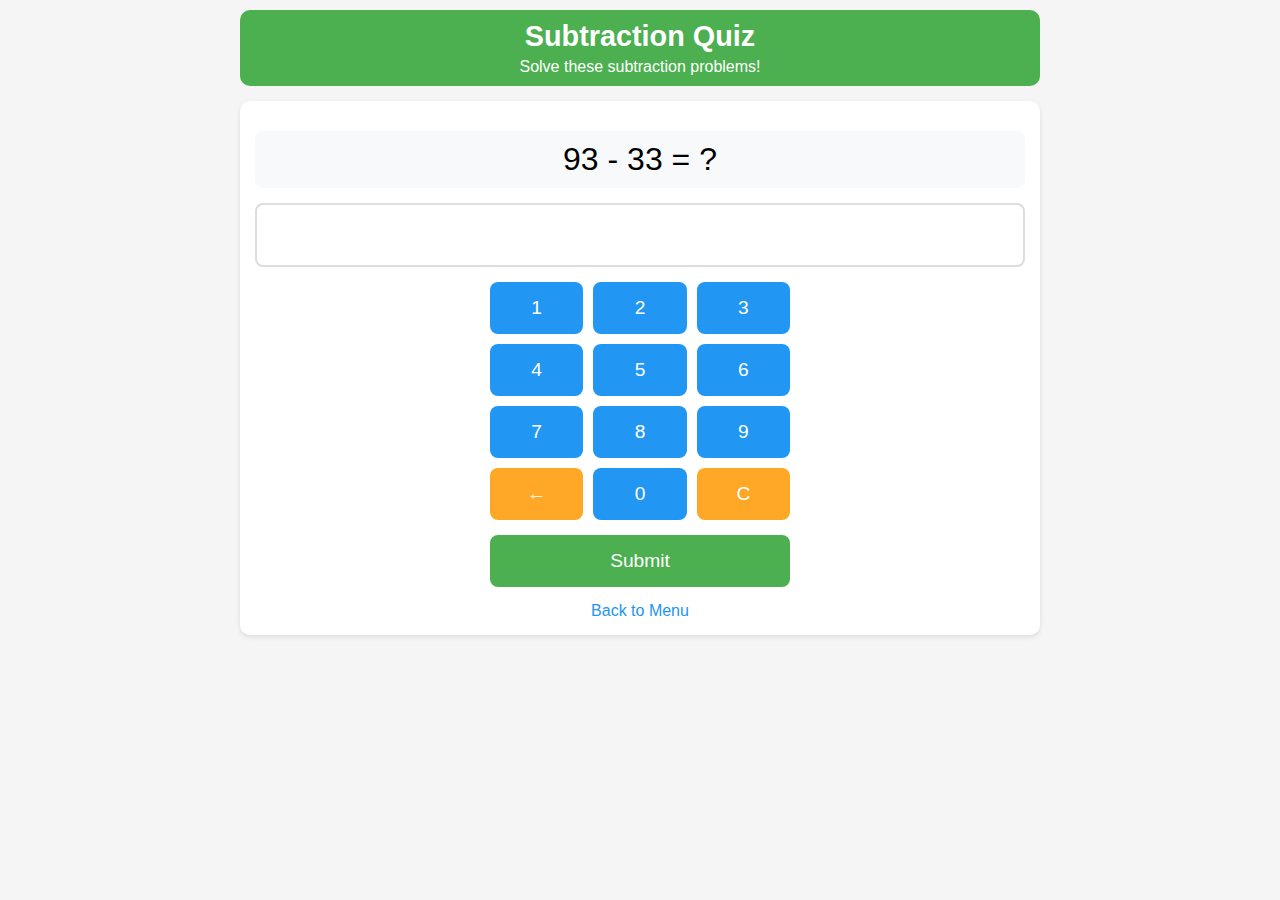
<file: sub1.html>
<!DOCTYPE html>
<html lang="en">
<head>
    <meta charset="UTF-8">
    <meta name="viewport" content="width=device-width, initial-scale=1.0">
    <title>Subtraction Quiz - My Math Page</title>
    <link rel="stylesheet" href="style.css">
</head>
<body>
    <div class="header">
        <h1>Subtraction Quiz</h1>
        <p>Solve these subtraction problems!</p>
    </div>

    <div class="quiz-container">
        <div class="problem" id="problem"></div>
        <div class="answer-display" id="answer"></div>
        
        <div class="keypad">
            <button class="key" onclick="appendDigit('1')">1</button>
            <button class="key" onclick="appendDigit('2')">2</button>
            <button class="key" onclick="appendDigit('3')">3</button>
            <button class="key" onclick="appendDigit('4')">4</button>
            <button class="key" onclick="appendDigit('5')">5</button>
            <button class="key" onclick="appendDigit('6')">6</button>
            <button class="key" onclick="appendDigit('7')">7</button>
            <button class="key" onclick="appendDigit('8')">8</button>
            <button class="key" onclick="appendDigit('9')">9</button>
            <button class="key back" onclick="backspace()">←</button>
            <button class="key" onclick="appendDigit('0')">0</button>
            <button class="key back" onclick="clearAnswer()">C</button>
        </div>

        <button class="submit-btn" id="submit-btn" onclick="checkAnswer()">Submit</button>
        <button class="next-btn" id="next-btn" onclick="nextProblem()">Next Problem</button>
        <a href="index.html" class="back-to-menu">Back to Menu</a>
    </div>

    <script>
        let currentProblem = {
            num1: 0,
            num2: 0,
            answer: 0
        };

        function generateProblem() {
            // Generate first number (11-99)
            currentProblem.num1 = Math.floor(Math.random() * 89) + 11;
            
            // Generate second number (1-num1) to ensure positive result
            currentProblem.num2 = Math.floor(Math.random() * (currentProblem.num1 - 1)) + 1;
            
            currentProblem.answer = currentProblem.num1 - currentProblem.num2;
            
            // Display the problem
            document.getElementById('problem').textContent = 
                `${currentProblem.num1} - ${currentProblem.num2} = ?`;
            
            // Clear the answer display
            clearAnswer();
            
            // Reset display and buttons
            const answerDisplay = document.getElementById('answer');
            answerDisplay.classList.remove('answer-correct', 'answer-incorrect');
            document.getElementById('submit-btn').style.display = 'block';
            document.getElementById('next-btn').style.display = 'none';
        }

        function appendDigit(digit) {
            const answerDisplay = document.getElementById('answer');
            if (answerDisplay.textContent.length < 2) { // Limit to 2 digits since answers will be smaller than first number
                answerDisplay.textContent += digit;
            }
        }

        function backspace() {
            const answerDisplay = document.getElementById('answer');
            answerDisplay.textContent = answerDisplay.textContent.slice(0, -1);
        }

        function clearAnswer() {
            const answerDisplay = document.getElementById('answer');
            answerDisplay.textContent = '';
            answerDisplay.classList.remove('answer-correct', 'answer-incorrect');
        }

        function checkAnswer() {
            const answerDisplay = document.getElementById('answer');
            const userAnswer = parseInt(answerDisplay.textContent);
            
            if (userAnswer === currentProblem.answer) {
                // Correct answer
                answerDisplay.classList.add('answer-correct');
                answerDisplay.classList.remove('answer-incorrect');
                // Show next button and hide submit button
                document.getElementById('submit-btn').style.display = 'none';
                document.getElementById('next-btn').style.display = 'block';
            } else {
                // Incorrect answer - show red feedback briefly before clearing
                answerDisplay.classList.add('answer-incorrect');
                answerDisplay.classList.remove('answer-correct');
                setTimeout(() => {
                    clearAnswer();
                }, 500);
            }
        }

        function nextProblem() {
            generateProblem();
        }

        // Initialize with first problem when page loads
        window.onload = generateProblem;
    </script>
</body>
</html>
</file>
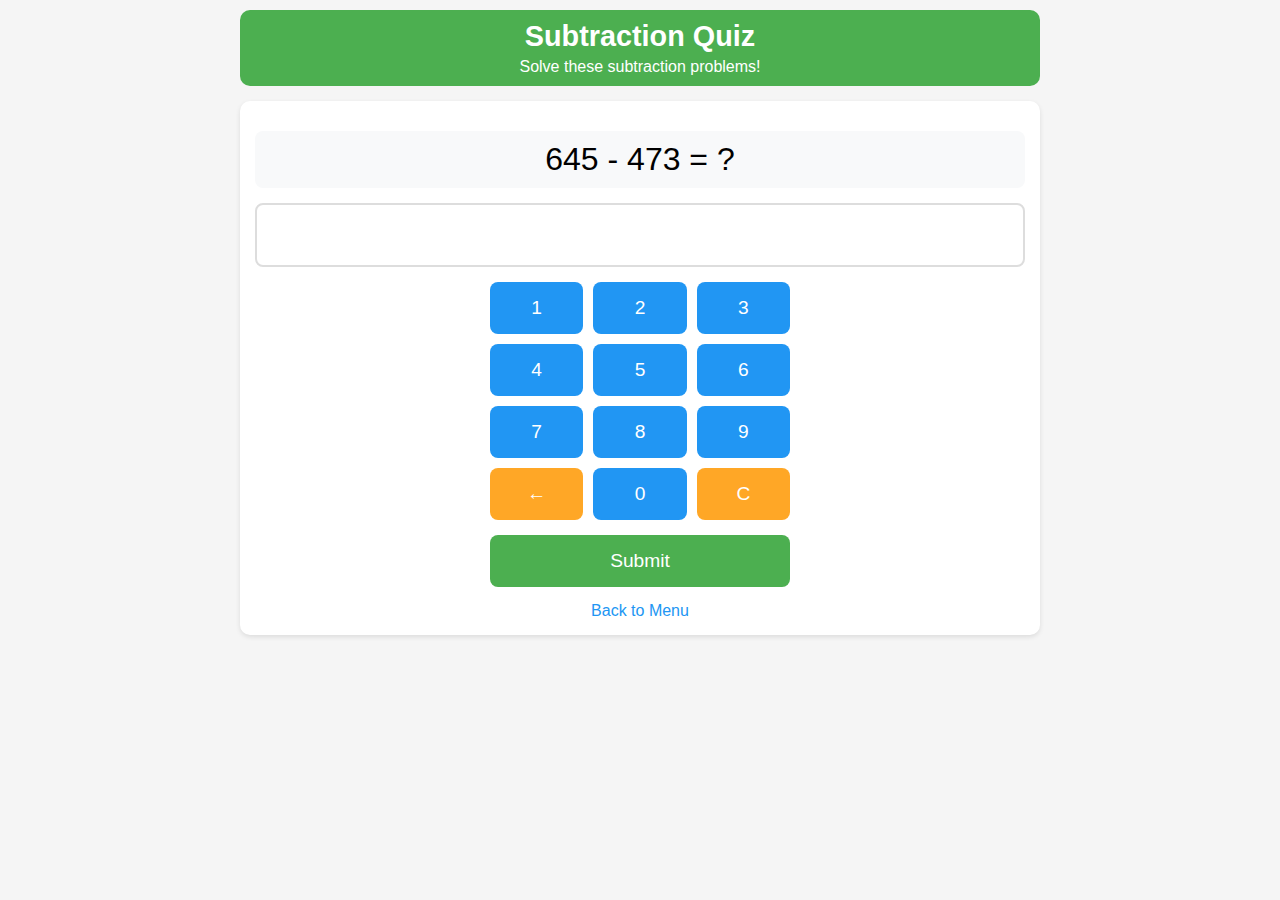
<file: sub2.html>
<!DOCTYPE html>
<html lang="en">
<head>
    <meta charset="UTF-8">
    <meta name="viewport" content="width=device-width, initial-scale=1.0">
    <title>Hard Subtraction Quiz - My Math Page</title>
    <link rel="stylesheet" href="style.css">
</head>
<body>
    <div class="header">
        <h1>Subtraction Quiz</h1>
        <p>Solve these subtraction problems!</p>
    </div>

    <div class="quiz-container">
        <div class="problem" id="problem"></div>
        <div class="answer-display" id="answer"></div>
        
        <div class="keypad">
            <button class="key" onclick="appendDigit('1')">1</button>
            <button class="key" onclick="appendDigit('2')">2</button>
            <button class="key" onclick="appendDigit('3')">3</button>
            <button class="key" onclick="appendDigit('4')">4</button>
            <button class="key" onclick="appendDigit('5')">5</button>
            <button class="key" onclick="appendDigit('6')">6</button>
            <button class="key" onclick="appendDigit('7')">7</button>
            <button class="key" onclick="appendDigit('8')">8</button>
            <button class="key" onclick="appendDigit('9')">9</button>
            <button class="key back" onclick="backspace()">←</button>
            <button class="key" onclick="appendDigit('0')">0</button>
            <button class="key back" onclick="clearAnswer()">C</button>
        </div>

        <button class="submit-btn" id="submit-btn" onclick="checkAnswer()">Submit</button>
        <button class="next-btn" id="next-btn" onclick="nextProblem()">Next Problem</button>
        <a href="index.html" class="back-to-menu">Back to Menu</a>
    </div>

    <script>
        let currentProblem = {
            num1: 0,
            num2: 0,
            answer: 0
        };

        function generateProblem() {
            // Generate first number (300-999 to ensure meaningful problems)
            currentProblem.num1 = Math.floor(Math.random() * 700) + 300;
            
            // Random choice between 2 and 3 digits for second number
            const useThreeDigits = Math.random() < 0.5;
            
            if (useThreeDigits) {
                // Generate 3-digit number less than num1
                currentProblem.num2 = Math.floor(Math.random() * (currentProblem.num1 - 100)) + 100;
            } else {
                // Generate 2-digit number
                currentProblem.num2 = Math.floor(Math.random() * 90) + 10;
            }
            
            currentProblem.answer = currentProblem.num1 - currentProblem.num2;
            
            // Display the problem
            document.getElementById('problem').textContent = 
                `${currentProblem.num1} - ${currentProblem.num2} = ?`;
            
            // Clear the answer display
            clearAnswer();
            
            // Reset display and buttons
            const answerDisplay = document.getElementById('answer');
            answerDisplay.classList.remove('answer-correct', 'answer-incorrect');
            document.getElementById('submit-btn').style.display = 'block';
            document.getElementById('next-btn').style.display = 'none';
        }

        function appendDigit(digit) {
            const answerDisplay = document.getElementById('answer');
            if (answerDisplay.textContent.length < 3) { // Limit to 3 digits since answers will be smaller than first number
                answerDisplay.textContent += digit;
            }
        }

        function backspace() {
            const answerDisplay = document.getElementById('answer');
            answerDisplay.textContent = answerDisplay.textContent.slice(0, -1);
        }

        function clearAnswer() {
            const answerDisplay = document.getElementById('answer');
            answerDisplay.textContent = '';
            answerDisplay.classList.remove('answer-correct', 'answer-incorrect');
        }

        function checkAnswer() {
            const answerDisplay = document.getElementById('answer');
            const userAnswer = parseInt(answerDisplay.textContent);
            
            if (userAnswer === currentProblem.answer) {
                // Correct answer
                answerDisplay.classList.add('answer-correct');
                answerDisplay.classList.remove('answer-incorrect');
                // Show next button and hide submit button
                document.getElementById('submit-btn').style.display = 'none';
                document.getElementById('next-btn').style.display = 'block';
            } else {
                // Incorrect answer - show red feedback briefly before clearing
                answerDisplay.classList.add('answer-incorrect');
                answerDisplay.classList.remove('answer-correct');
                setTimeout(() => {
                    clearAnswer();
                }, 500);
            }
        }

        function nextProblem() {
            generateProblem();
        }

        // Initialize with first problem when page loads
        window.onload = generateProblem;
    </script>
</body>
</html>
</file>
<file: style.css>
body {
    font-family: Arial, sans-serif;
    max-width: 800px;
    margin: 0 auto;
    padding: 10px 20px;
    background-color: #f5f5f5;
}

.header {
    text-align: center;
    padding: 10px;
    background-color: #4CAF50;
    color: white;
    border-radius: 10px;
    margin-bottom: 15px;
}

.header h1 {
    margin: 0 0 5px 0;
    font-size: 1.8em;
}

.header p {
    margin: 0;
    font-size: 1em;
}

.quiz-container {
    background-color: white;
    padding: 15px;
    border-radius: 10px;
    box-shadow: 0 2px 5px rgba(0,0,0,0.1);
}

.problem {
    font-size: 2em;
    text-align: center;
    margin: 15px 0;
    padding: 10px;
    background-color: #f8f9fa;
    border-radius: 8px;
}

.answer-display {
    font-size: 1.5em;
    text-align: center;
    min-height: 40px;
    margin: 15px 0;
    padding: 10px;
    background-color: #fff;
    border: 2px solid #ddd;
    border-radius: 8px;
    transition: background-color 0.3s;
}

.answer-correct {
    background-color: #C8E6C9;
    border-color: #4CAF50;
}

.answer-incorrect {
    background-color: #FFCDD2;
    border-color: #F44336;
}

.keypad {
    display: grid;
    grid-template-columns: repeat(3, 1fr);
    gap: 10px;
    max-width: 300px;
    margin: 0 auto;
}

.key {
    padding: 15px;
    font-size: 1.2em;
    border: none;
    border-radius: 8px;
    background-color: #2196F3;
    color: white;
    cursor: pointer;
    transition: background-color 0.2s;
}

.key:hover {
    background-color: #1976D2;
}

.key.back {
    background-color: #FFA726;
}

.key.back:hover {
    background-color: #FB8C00;
}

.submit-btn, .next-btn {
    display: block;
    width: 100%;
    max-width: 300px;
    margin: 15px auto;
    padding: 15px;
    font-size: 1.2em;
    border: none;
    border-radius: 8px;
    color: white;
    cursor: pointer;
    transition: background-color 0.2s;
}

.submit-btn {
    background-color: #4CAF50;
}

.submit-btn:hover {
    background-color: #388E3C;
}

.next-btn {
    background-color: #FF9800;
    display: none;
}

.next-btn:hover {
    background-color: #F57C00;
}

.back-to-menu {
    display: block;
    text-align: center;
    margin-top: 15px;
    color: #2196F3;
    text-decoration: none;
}

/* Main menu page styles */
.quiz-grid {
    display: grid;
    grid-template-columns: repeat(auto-fit, minmax(200px, 1fr));
    gap: 15px;
    padding: 15px;
}

.quiz-button {
    padding: 20px;
    font-size: 1.1em;
    border: none;
    border-radius: 8px;
    background-color: #2196F3;
    color: white;
    cursor: pointer;
    transition: transform 0.2s, background-color 0.2s;
}

.quiz-button:hover {
    transform: translateY(-3px);
    background-color: #1976D2;
}

.quiz-button:active {
    transform: translateY(1px);
}
</file>
